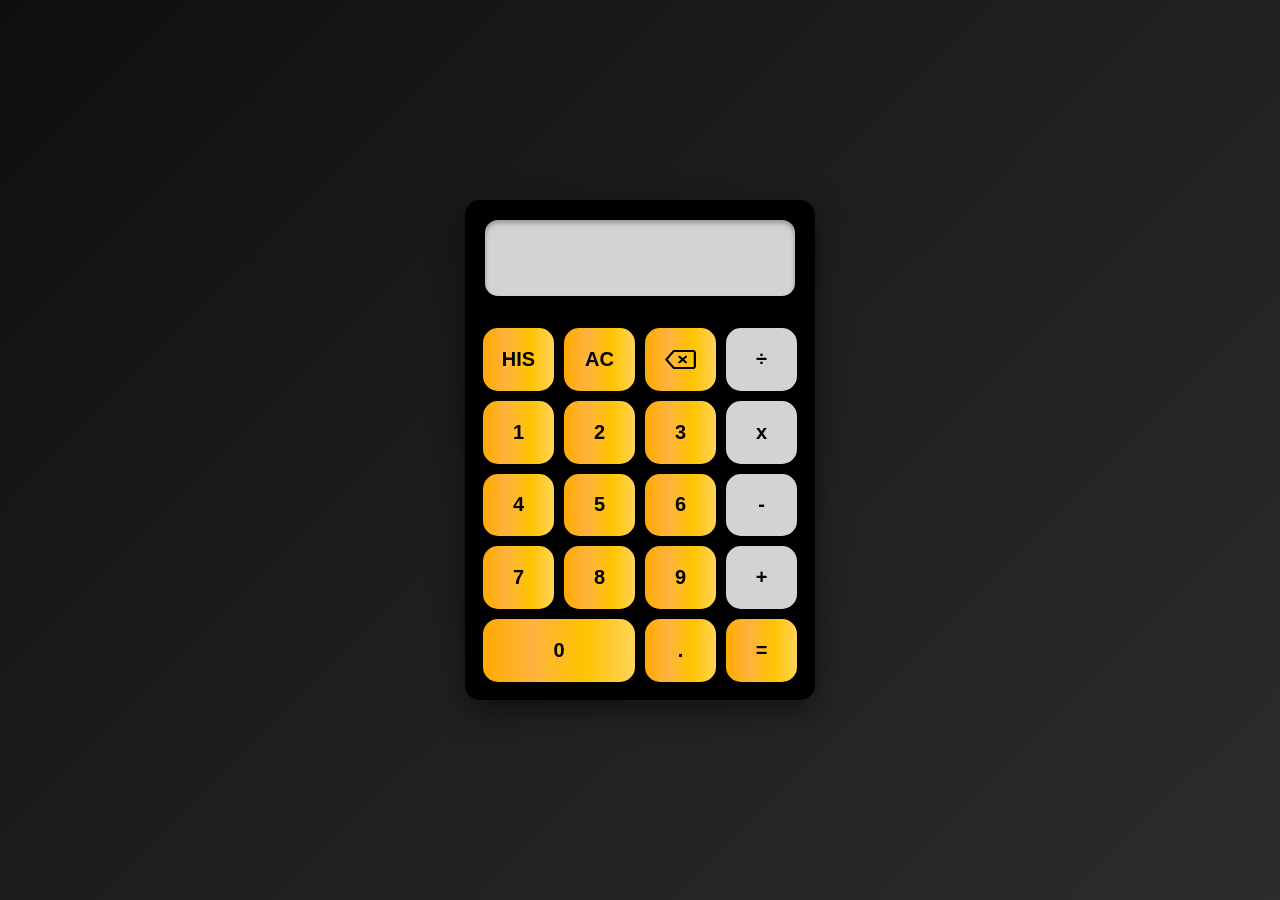
<file: 01-calculator-project/index.html>
<!DOCTYPE html>
<html lang="en">
<head>
    <meta charset="UTF-8">
    <meta name="viewport" content="width=device-width, initial-scale=1.0">
    <title>Calculator</title>
    <link rel="stylesheet" href="style.css">
</head>
<body>
    <div class="container">
        <div class="display">
            <div id="screen"></div>
        </div>
        <div class="history-popup" id="historyPopup">
            <h3>Last 10 Calculations</h3>
            <ul id="historyList"></ul>
            <button id="clearHistory">Clear History</button>
        </div>
        <div class="keypad">
            <button class="btn" id="history">HIS</button>
            <button class="btn" id="allClear">AC</button>
            <button class="btn" id="backspace">
                <img src="images/backspace-logo.png">
            </button>
            <button class="btn" id="division">÷</button>
            <button class="btn" id="one">1</button>
            <button class="btn" id="two">2</button>
            <button class="btn" id="three">3</button>
            <button class="btn" id="prod">x</button>
            <button class="btn" id="four">4</button>
            <button class="btn" id="five">5</button>
            <button class="btn" id="six">6</button>
            <button class="btn" id="sub">-</button>
            <button class="btn" id="seven">7</button>
            <button class="btn" id="eight">8</button>
            <button class="btn" id="nine">9</button>
            <button class="btn" id="add">+</button>
            <button class="btn" id="zero">0</button>
            <button class="btn" id="decimal">.</button>
            <button class="btn" id="equals">=</button>
        </div>
    </div>

    <script src="script.js"></script>
</body>
</html>
</file>
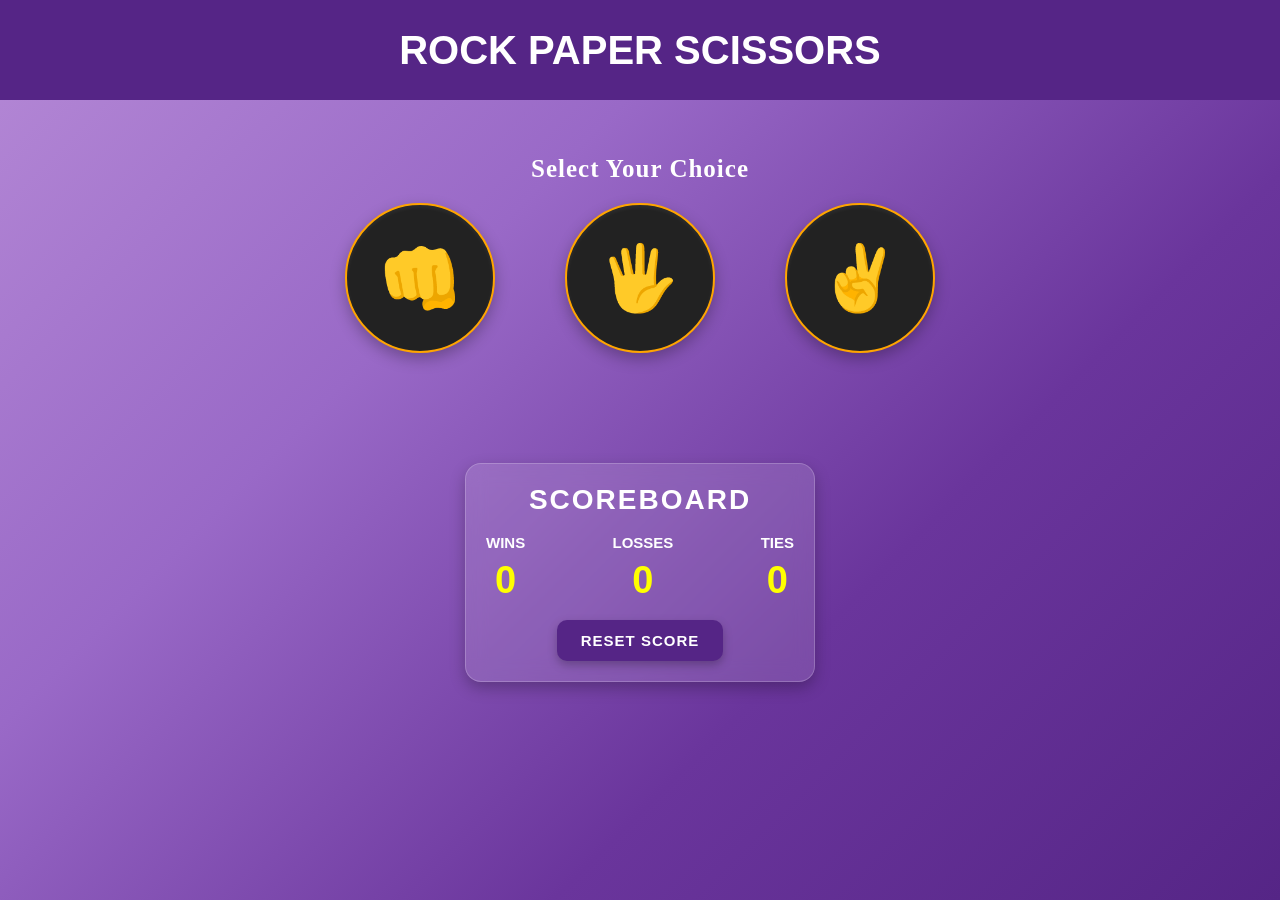
<file: 02-rock-paper-scissor-game/index.html>
<!DOCTYPE html>
<html lang="en">
<head>
    <meta charset="UTF-8">
    <meta name="viewport" content="width=device-width, initial-scale=1.0">
    <title>Rock-Paper-Scissor</title>
    <link rel="stylesheet" href="./style.css">
</head>
<body> 
    <div class="heading">ROCK PAPER SCISSORS</div>
    <div class="container">
        <div class="subtitle">Select Your Choice</div>
        <div class="choices">
            <div class="choice" id="rock">👊</div>
            <div class="choice" id="paper">🖐️</div>
            <div class="choice" id="scissor">✌️</div>
        </div>
        <p id="resultText"></p>
        <div id="scoreboard">
            <h3>SCOREBOARD</h3>
            <div class="scores">
                <div class="score-box">
                    <p class="label">WINS</p>
                    <div class="score" id="wins"></div>
                </div>
                <div class="score-box">
                    <p class="label">LOSSES</p>
                    <div class="score" id="losses"></div>
                </div>
                <div class="score-box">
                    <p class="label">TIES</p>
                    <div class="score" id="ties"></div>
                </div>
            </div>
            <button id="reset-score">RESET SCORE</button>
        </div>
    </div>
    <script src="script.js"></script>
</body>
</html>
</file>
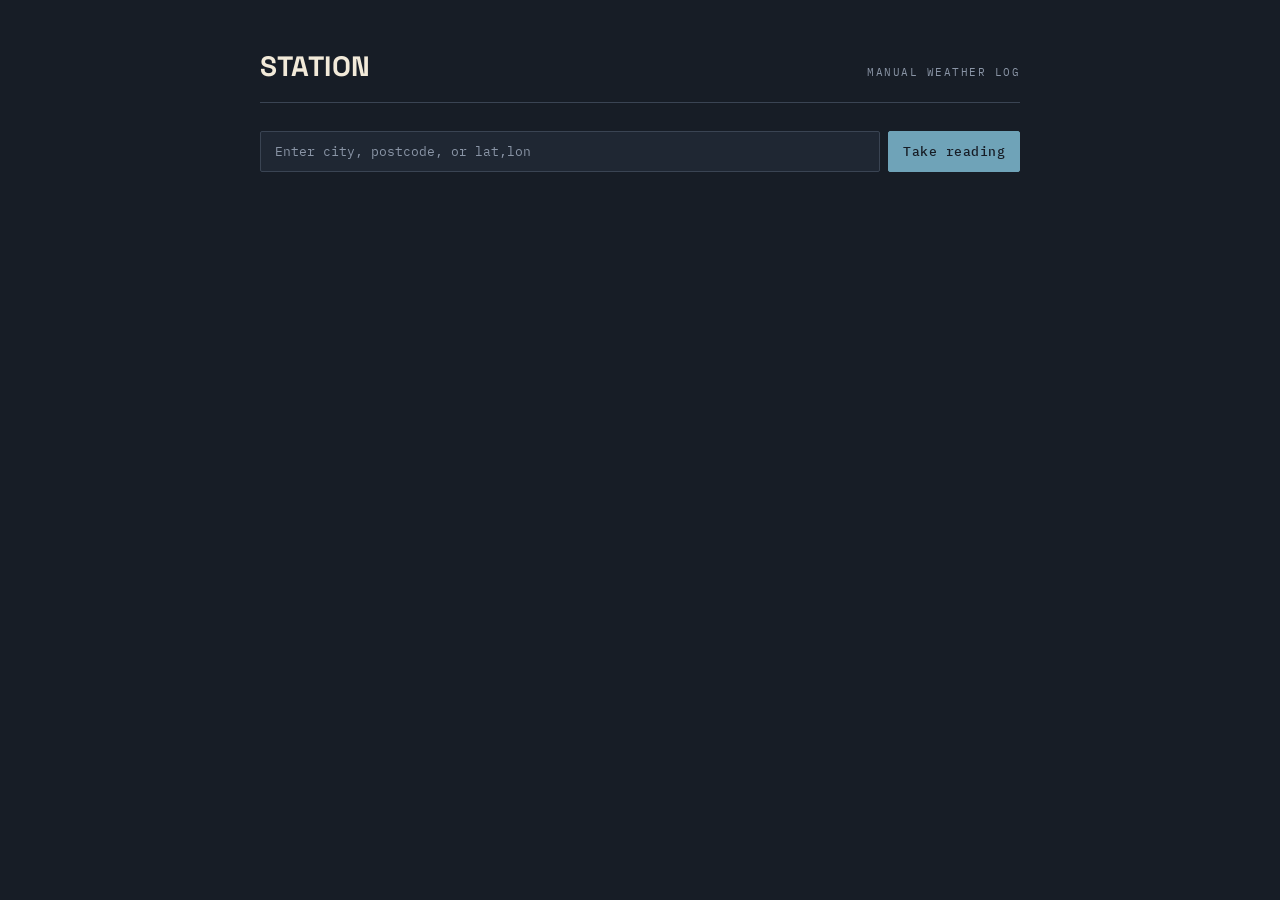
<file: 03-weather-station/index.html>
<!DOCTYPE html>
<html lang="en">

<head>
    <meta charset="UTF-8">
    <meta name="viewport" content="width=device-width, initial-scale=1.0">
    <title>Weather Station</title>
    <link rel="preconnect" href="https://fonts.googleapis.com">
    <link
        href="https://fonts.googleapis.com/css2?family=Space+Grotesk:wght@400;500;700&family=IBM+Plex+Serif:ital,wght@0,400;0,500;0,600;1,400&family=IBM+Plex+Mono:wght@400;500&display=swap"
        rel="stylesheet">
    <link rel="stylesheet" href="style.css">
</head>

<body>
    <div class="station">
        <div class="masthead">
            <h1>STATION</h1>
            <div class="sub">Manual Weather Log</div>
        </div>

        <form class="lookup" id="lookupForm">
            <input type="text" id="cityInput" placeholder="Enter city, postcode, or lat,lon" autocomplete="off">
            <button type="submit" id="fetchBtn">Take reading</button>
        </form>

        <div class="status" id="status"></div>

        <div class="reading" id="reading">
            <div class="dial-row">
                <div class="temp-wrap">
                    <img id="weatherIcon" alt="Weather">
                    <div class="temperature" id="temperature">--°</div>
                </div>
                <div class="dial-info">
                    <div class="place" id="place">—</div>
                    <div class="place-meta" id="placeMeta">—</div>
                    <div class="condition" id="condition">—</div>
                    <div class="metrics">
                        <div class="metric">
                            <div class="label">Feels like</div>
                            <div class="value" id="feelsLike">—</div>
                        </div>
                        <div class="metric">
                            <div class="label">Wind</div>
                            <div class="value" id="wind">—</div>
                        </div>
                        <div class="metric">
                            <div class="label">Humidity</div>
                            <div class="value" id="humidity">—</div>
                        </div>
                    </div>
                </div>
            </div>

            <div class="log-title"><span>3-Day Log</span><span id="lastUpdated"></span></div>
            <div class="log" id="log"></div>
        </div>
    </div>

    <script src="script.js"></script>
</body>

</html>
</file>
<file: 01-calculator-project/style.css>
* {
    margin: 0;
    padding: 0;
    box-sizing: border-box;
}
body {
    height: 100vh;
    display: flex;
    justify-content: center;
    align-items: center;
    background: linear-gradient(
        135deg,
        #0f0f0f,
        #1f1f1f,
        #2c2c2c
    );
}
.container {
    height: 500px;
    width: 350px;
    border: 3px solid black;
    border-radius: 15px;
    background-color: black;
    display: flex;
    flex-direction: column;
    box-shadow: 0 10px 30px rgba(0,0,0,0.5);
    position: relative;
}
.display {
    height: 80px;
    margin: 15px;
    padding: 10px;

    border: 2px solid black;
    border-radius: 15px;
    background-color: #d3d3d3;
    box-shadow: inset 0 3px 5px rgba(0,0,0,0.3);

    font-size: 30px;
    font-family: 'Consolas', monospace;

    overflow-y: auto;
}
#screen {
    width: 100%;
    text-align: right;
    overflow-wrap: break-word;
    word-break: break-all;
}
.keypad {
    margin: 15px;
    flex: 1;
    display: grid;
    grid-template-rows: repeat(5,1fr);
    grid-template-columns: repeat(4,1fr);
    place-items: center;
    gap: 10px;
}
#zero {
    grid-column: 1/3;
}
.btn {
    height: 100%;
    width: 100%;
    border: none;
    border-radius: 15px;
    background: linear-gradient(
        90deg,
        #ffaa00,
        #ffb33f,
        #ffc300,
        #ffd45a
    );
    font-family: 'Segoe UI', sans-serif;
    font-size: 20px;
    font-weight: 600;
    cursor: pointer;
    transition: 0.2s;
}
#division, #prod, #sub, #add {
    background: lightgray;
}
#backspace {
    display: grid;
    place-items: center;
}
#backspace img {
    height: 50%;
    width: 50%;
    pointer-events: none;
}
.btn:hover {
    transform: translateY(-2px);
    filter: brightness(1.3);
}
.btn:active {
    transform: scale(0.95);
}

.history-popup {
    position: absolute;
    top: 105px;
    left: -270px;
    width: 250px;
    max-height: 300px;
    padding: 15px;
    background-color: #1f1f1f;
    border: 2px solid #444;
    border-radius: 15px;
    color: white;

    display: none;

    overflow-y: auto;
    z-index: 1000;
    box-shadow: 0 5px 15px rgba(0,0,0,0.5);
}
.history-popup h3 {
    margin-bottom: 10px;
    font-size: 18px;
    text-align: center;
}
#historyList {
    list-style: none;
}
#historyList li {
    padding: 8px;
    border-bottom: 1px solid #444;
    word-break: break-all;
}

#clearHistory {
    margin-top: 12px;
    width: 100%;
    padding: 8px;
    border: none;
    border-radius: 10px;
    background-color: #ff4d4d;
    color: white;
    font-size: 15px;
    font-weight: 600;
    cursor: pointer;
    transition: 0.2s;
}
#clearHistory:hover {
    filter: brightness(1.2);
}
#clearHistory:active {
    transform: scale(0.97);
}
</file>
<file: 02-rock-paper-scissor-game/style.css>
* {
    margin: 0;
    padding: 0;
    box-sizing: border-box;
}

body {
    min-height: 100vh;
    background: linear-gradient(
        135deg,
        #B589D6,
        #9969C7,
        #6A359C,
        #552586
    );
}

.heading {
    height: 100px;
    background-color: #552586;
    color: white;
    display: flex;
    justify-content: center;
    align-items: center;
    font-size: 40px;
    font-weight: bold;
    font-family: Arial, Helvetica, sans-serif;
}

.container {
    width: min(90%, 700px);
    margin: auto;
    margin-top: 55px;
    display: flex;
    flex-direction: column;
    align-items: center;
    gap: 20px;
}

.subtitle{
    color: white;
    font-size: 25px;
    font-weight: 600;
    letter-spacing: 1px;
}

.choices {
    display: flex;
    gap: 70px;
}
.choice {
    height: 150px;
    width: 150px;
    border-radius: 50%;
    border: 2px solid orange;
    background-color: #222;
    display: flex;
    justify-content: center;
    align-items: center;
    font-size: 4rem;
    cursor: pointer;
    box-shadow: 0 6px 15px rgba(0,0,0,0.28), inset 0 2px 4px rgba(255,255,255,0.06);
    transition:  transform 0.15s ease, box-shadow 0.2s ease, border-color 0.2s ease;
    user-select: none;
    -webkit-tap-highlight-color: transparent;
    
}
.choice:hover{
    transform: translateY(-5px);
    box-shadow: 0 12px 22px rgba(0,0,0,0.35), 0 0 18px rgba(255,165,0,0.35);
    border-color: #ffb347;
}
.choice:active{
    transform: scale(0.92);
    box-shadow: 0 4px 8px rgba(0,0,0,0.3);
    border-color: orange;
}

#resultText{
    width: 350px;
    min-height: 70px;
    padding: 14px 20px;
    border: 1px solid rgba(255,255,255,0.15);
    border-radius: 16px;
    color: white;
    font-size: 18px;
    font-weight: 600;
    line-height: 1.5;
    text-align: center;
    display: flex;
    justify-content: center;
    align-items: center;
    box-shadow: 0 6px 18px rgba(0,0,0,0.25);
    backdrop-filter: blur(8px);
    visibility: hidden;
}
#resultText.show{
    visibility: visible;
    animation: resultPopup 0.35s ease;
}
@keyframes resultPopup{
    0%{
        transform: scaleX(0);
        opacity: 0;
    }
    100%{
        transform: scaleX(1);
        opacity: 1;
    }
}

#scoreboard{
    width: 350px;
    padding: 20px;
    border-radius: 16px;
    background: rgba(255,255,255,0.12);
    backdrop-filter: blur(10px);
    border: 1px solid rgba(255,255,255,0.2);
    box-shadow: 0 6px 15px rgba(0,0,0,0.25);
}
#scoreboard h3{
    text-align: center;
    color: white;
    font-size: 28px;
    letter-spacing: 2px;
    font-family: sans-serif;
    margin-bottom: 18px;
}
.scores{
    display: flex;
    justify-content: space-between;
    align-items: center;
}
.score-box{
    display: flex;
    flex-direction: column;
    align-items: center;
    gap: 8px;
}
.label{
    color: white;
    font-size: 15px;
    font-family: Arial, Helvetica, sans-serif;
    font-weight: bold;
}
.score{
    color: yellow;
    font-size: 38px;
    font-weight: bold;
    font-family: Arial, Helvetica, sans-serif;
}

#reset-score {
    display: block;
    margin: 18px auto 0;
    padding: 12px 24px;
    border: none;
    border-radius: 10px;
    background-color: #552586;
    color: white;
    font-size: 15px;
    font-weight: bold;
    letter-spacing: 1px;
    cursor: pointer;
    box-shadow: 0 4px 10px  rgba(0,0,0,0.25);
    transition: 0.2s;
}
#reset-score:hover {
    background-color: #6A359C;
}
#reset-score:active {
    transform: scale(0.96);
}
</file>
<file: 03-weather-station/style.css>
:root {
    --ink: #171d26;
    --panel: #1f2733;
    --parchment: #f2ead9;
    --sky: #6fa3b8;
    --amber: #dd9c3f;
    --slate: #8a95a6;
    --line: #3a4453;
    --danger: #c1613f
}

* {
    box-sizing: border-box;
    margin: 0;
    padding: 0
}

body {
    background: var(--ink);
    color: var(--parchment);
    font-family: 'IBM Plex Serif', serif;
    min-height: 100vh;
    display: flex;
    align-items: flex-start;
    justify-content: center;
    padding: 48px 20px
}

.station {
    width: 100%;
    max-width: 760px
}

.masthead {
    display: flex;
    justify-content: space-between;
    align-items: baseline;
    border-bottom: 1px solid var(--line);
    padding-bottom: 18px;
    margin-bottom: 28px;
    flex-wrap: wrap;
    gap: 12px
}

.masthead h1 {
    font-family: 'Space Grotesk', sans-serif;
    font-weight: 700;
    font-size: 28px;
    letter-spacing: 0.5px
}

.masthead .sub {
    font-family: 'IBM Plex Mono', monospace;
    font-size: 11px;
    color: var(--slate);
    letter-spacing: 1.5px;
    text-transform: uppercase
}

.lookup {
    display: flex;
    gap: 8px;
    margin-bottom: 32px;
    flex-wrap: wrap
}

.lookup input,
.lookup button {
    font-family: 'IBM Plex Mono', monospace;
    font-size: 13px;
    background: var(--panel);
    border: 1px solid var(--line);
    color: var(--parchment);
    padding: 11px 14px;
    border-radius: 2px
}

.lookup input {
    flex: 1;
    min-width: 160px
}

.lookup input::placeholder {
    color: var(--slate)
}

.lookup input:focus,
.lookup button:focus-visible {
    outline: 2px solid var(--sky);
    outline-offset: 1px
}

.lookup button {
    background: var(--sky);
    border-color: var(--sky);
    color: var(--ink);
    font-weight: 500;
    cursor: pointer;
    letter-spacing: 0.5px
}

.lookup button:hover {
    background: #83b3c6
}

.lookup button:disabled {
    opacity: 0.5;
    cursor: wait
}

.status {
    font-family: 'IBM Plex Mono', monospace;
    font-size: 12px;
    color: var(--amber);
    margin-bottom: 20px;
    min-height: 16px
}

.status.error {
    color: var(--danger)
}

.reading {
    display: none
}

.reading.show {
    display: block
}

.dial-row {
    display: flex;
    gap: 30px;
    align-items: center;
    border: 1px solid var(--line);
    background: var(--panel);
    padding: 28px;
    margin-bottom: 26px;
    flex-wrap: wrap
}

.temp-wrap {
    flex-shrink: 0;
    display: flex;
    align-items: center;
    justify-content: center;
    min-width: 160px;
    gap: 16px
}

#weatherIcon {
    width: 64px;
    height: 64px
}

.temperature {
    font-family: 'Space Grotesk', sans-serif;
    font-size: 72px;
    font-weight: 700;
    line-height: 1;
    color: var(--amber)
}

.dial-info {
    flex: 1;
    min-width: 220px
}

.place {
    font-family: 'Space Grotesk', sans-serif;
    font-size: 22px;
    font-weight: 500;
    margin-bottom: 2px
}

.place-meta {
    font-family: 'IBM Plex Mono', monospace;
    font-size: 11px;
    color: var(--slate);
    text-transform: uppercase;
    letter-spacing: 1px;
    margin-bottom: 16px
}

.condition {
    font-size: 17px;
    font-style: italic;
    color: var(--parchment);
    margin-bottom: 14px
}

.metrics {
    display: grid;
    grid-template-columns: 1fr 1fr 1fr;
    gap: 14px;
    font-family: 'IBM Plex Mono', monospace
}

.metric .label {
    font-size: 10px;
    color: var(--slate);
    text-transform: uppercase;
    letter-spacing: 1px;
    margin-bottom: 4px
}

.metric .value {
    font-size: 15px;
    color: var(--parchment)
}

.log-title {
    font-family: 'IBM Plex Mono', monospace;
    font-size: 11px;
    color: var(--slate);
    text-transform: uppercase;
    letter-spacing: 1.5px;
    margin-bottom: 10px;
    display: flex;
    justify-content: space-between
}

.log {
    border-top: 1px solid var(--line)
}

.entry {
    display: grid;
    grid-template-columns: 110px 1fr 90px 100px;
    align-items: center;
    padding: 14px 6px;
    border-bottom: 1px solid var(--line);
    gap: 10px
}

.entry .day {
    font-family: 'Space Grotesk', sans-serif;
    font-size: 14px;
    font-weight: 500
}

.entry .cond {
    font-size: 13px;
    color: var(--slate);
    font-style: italic
}

.entry .rain {
    font-family: 'IBM Plex Mono', monospace;
    font-size: 11px;
    color: var(--sky);
    text-align: right
}

.entry .range {
    font-family: 'IBM Plex Mono', monospace;
    font-size: 13px;
    text-align: right;
    white-space: nowrap
}

.entry .range .hi {
    color: var(--amber)
}

.entry .range .lo {
    color: var(--slate)
}

@media (max-width:520px) {
    .entry {
        grid-template-columns: 80px 1fr 70px
    }

    .entry .rain {
        display: none
    }
}
</file>
